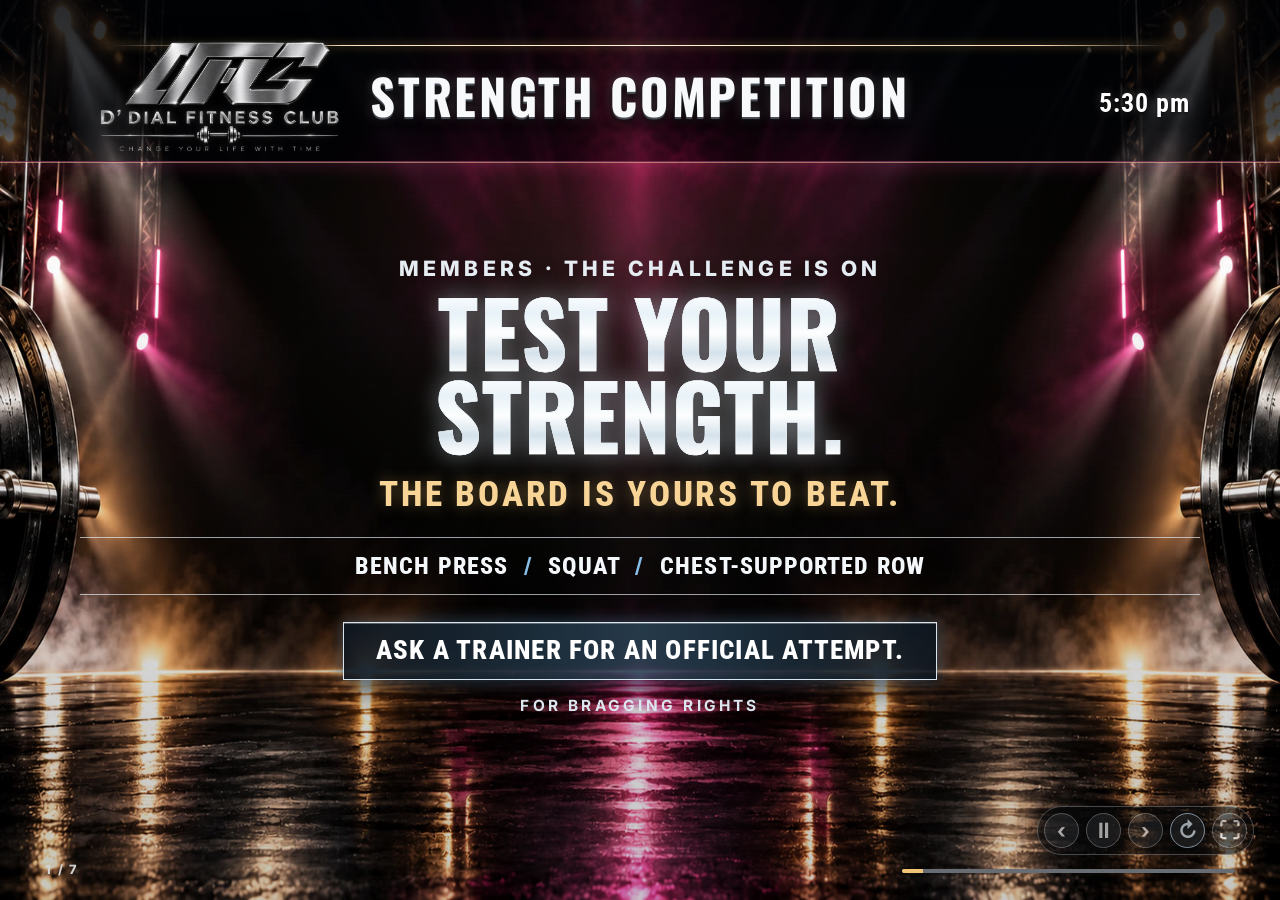
<file: index.html>
<!doctype html>
<html lang="en">
<head>
  <meta charset="utf-8">
  <meta name="viewport" content="width=device-width, initial-scale=1, viewport-fit=cover">
  <meta name="theme-color" content="#08090b">
  <meta name="description" content="Test your strength in bench press, squat, and chest-supported row at D’Dial Fitness Club.">
  <title>D’Dial Fitness Club — Strength Board</title>
  <link rel="preconnect" href="https://fonts.googleapis.com">
  <link rel="preconnect" href="https://fonts.gstatic.com" crossorigin>
  <link href="https://fonts.googleapis.com/css2?family=Barlow+Semi+Condensed:wght@600;700;800&family=Inter:wght@500;600;700;800&family=Oswald:wght@500;600;700&family=Roboto+Condensed:wght@500;600;700;800;900&display=swap" rel="stylesheet">
  <link rel="stylesheet" href="styles.css?v=challenge-5">
</head>
<body>
  <video id="arenaVideo" class="arena-video" autoplay muted loop playsinline preload="metadata" poster="assets/ddial-arena-poster.jpg" aria-hidden="true" tabindex="-1">
    <source src="assets/ddial-arena-background-720p.webm" type="video/webm">
    <source src="assets/ddial-arena-background-720p.mp4" type="video/mp4">
  </video>
  <video id="sparksVideo" class="sparks-video" autoplay muted loop playsinline preload="metadata" aria-hidden="true" tabindex="-1">
    <source src="assets/arena-sparks-720p.mp4" type="video/mp4">
  </video>
  <header class="topbar">
    <img class="official-logo" src="assets/ddial-official-logo.webp" alt="D’Dial Fitness Club">
    <h1 id="slideTitle">STRENGTH COMPETITION</h1>
    <time class="clock" id="clock">--:--</time>
  </header>
  <main class="board-shell"><div id="slideStage" class="slide-stage" aria-live="polite"></div></main>
  <footer class="footer-bar"><span id="slideLabel">1 / 5</span><div class="progress-track"><div id="progressBar" class="progress-bar"></div></div></footer>
  <div class="control-panel" id="controls" aria-label="Leaderboard controls">
    <button class="control-btn" id="prevBtn" title="Previous slide" aria-label="Previous slide">‹</button>
    <button class="control-btn" id="pauseBtn" title="Pause playback" aria-label="Pause playback">Ⅱ</button>
    <button class="control-btn" id="nextBtn" title="Next slide" aria-label="Next slide">›</button>
    <button class="control-btn refresh-btn" id="refreshBtn" title="Load latest published records" aria-label="Refresh board records">↻</button>
    <button class="control-btn" id="fullscreenBtn" title="Fullscreen" aria-label="Fullscreen">⛶</button>
  </div>
  <span id="refreshStatus" class="visually-hidden" role="status" aria-live="polite"></span>
  <script src="assets/records.js?v=challenge-4"></script>
  <script src="app.js?v=challenge-5"></script>
</body>
</html>
</file>
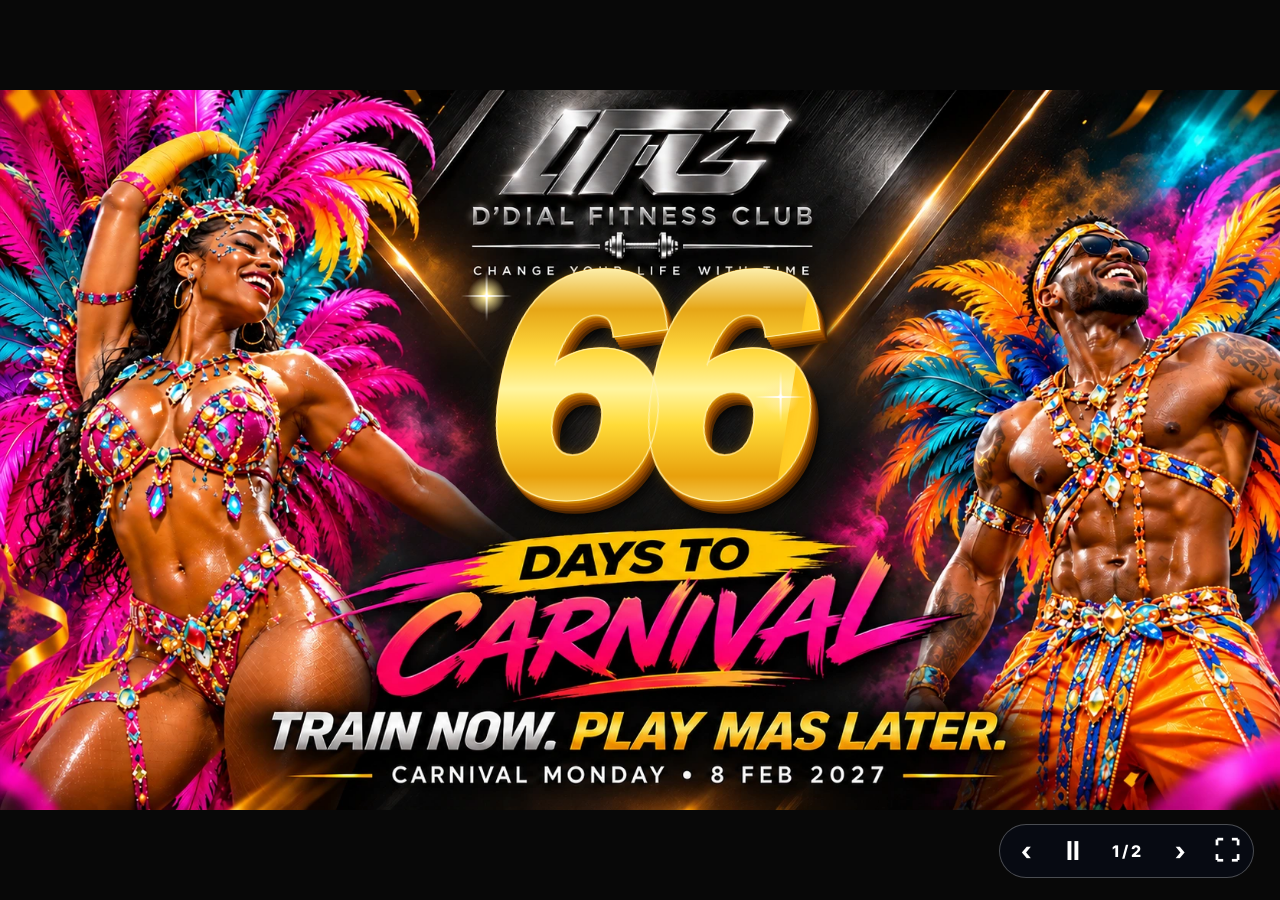
<file: ads/index.html>
<!doctype html>
<html lang="en">
<head>
  <meta charset="utf-8">
  <meta name="viewport" content="width=device-width, initial-scale=1">
  <meta name="theme-color" content="#080b12">
  <meta name="description" content="D’Dial Fitness Club gift vouchers and Trinidad Carnival fitness countdown.">
  <title>D’Dial Fitness Club · Advertisements</title>
  <link rel="preconnect" href="https://fonts.googleapis.com">
  <link rel="preconnect" href="https://fonts.gstatic.com" crossorigin>
  <link href="https://fonts.googleapis.com/css2?family=Barlow+Condensed:wght@700;800;900&family=Bodoni+Moda:wght@400;500;600&family=Great+Vibes&family=Inter:wght@500;600;700;800&family=Rajdhani:wght@600;700&display=swap" rel="stylesheet">
  <link rel="stylesheet" href="styles.css?v=carnival-2027">
</head>
<body>
  <main class="stage" aria-label="D’Dial advertisements">
    <section class="slide carnival-slide active" aria-label="Carnival fitness countdown" aria-hidden="false">
      <iframe class="carnival-frame" src="carnival.html" title="D’Dial Carnival countdown" tabindex="-1"></iframe>
    </section>
    <section class="slide gift-slide" aria-label="Christmas gift voucher" aria-hidden="true">
      <img class="gift-image" src="assets/ddial-christmas-gift-voucher.png" alt="D’Dial Fitness Club Christmas gift voucher advertisement">
    </section>
  </main>
  <div class="controls" aria-label="Advertisement controls">
    <button id="prev" aria-label="Previous advertisement" title="Previous advertisement">‹</button>
    <button id="pause" aria-label="Pause rotation" title="Pause rotation">Ⅱ</button>
    <span id="position" aria-live="polite">1 / 2</span>
    <button id="next" aria-label="Next advertisement" title="Next advertisement">›</button>
    <button id="fullscreen" aria-label="Fullscreen" title="Fullscreen">⛶</button>
  </div>
  <script src="script.js?v=carnival-2027"></script>
</body>
</html>
</file>
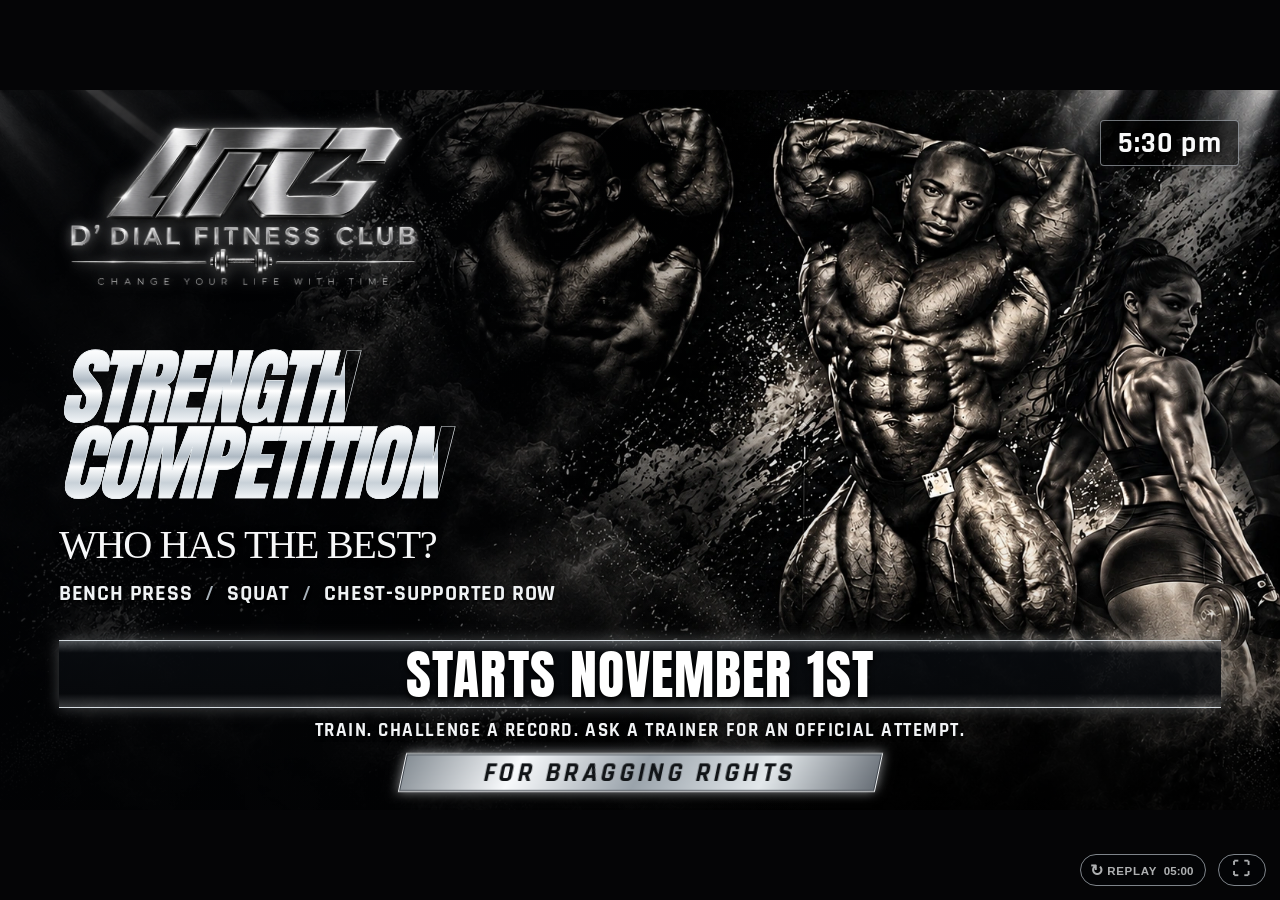
<file: teaser.html>
<!doctype html>
<html lang="en">
<head>
  <meta charset="utf-8">
  <meta name="viewport" content="width=device-width, initial-scale=1, viewport-fit=cover">
  <meta name="theme-color" content="#050506">
  <meta name="description" content="D’Dial Fitness Club strength competition starts November 1st. Bench press, squat and chest-supported row. For bragging rights.">
  <title>D’Dial Fitness Club — Strength Competition</title>
  <link rel="preload" as="image" href="assets/strength-competition-background.webp">
  <link rel="preload" as="image" href="assets/ddial-official-logo.webp">
  <link rel="preconnect" href="https://fonts.googleapis.com">
  <link rel="preconnect" href="https://fonts.gstatic.com" crossorigin>
  <link href="https://fonts.googleapis.com/css2?family=Anton&family=Permanent+Marker&family=Rajdhani:wght@600;700&display=swap" rel="stylesheet">
  <link rel="stylesheet" href="teaser.css?v=6">
</head>
<body>
  <main class="screen">
    <article class="poster is-playing" id="poster" aria-label="D’Dial strength competition teaser">
      <img class="poster-background" src="assets/strength-competition-background.webp" alt="" draggable="false">
      <header class="poster-header">
        <img class="brand-logo" src="assets/ddial-official-logo.webp" alt="D’Dial Fitness Club" draggable="false">
        <time class="clock" id="clock" aria-label="Current time">--:--</time>
      </header>
      <section class="hero-copy" aria-label="Strength competition">
        <h1 class="hero-title"><span class="strength">STRENGTH</span><span class="competition">COMPETITION</span></h1>
        <p class="question">WHO HAS THE BEST?</p>
        <div class="lifts" aria-label="Competition lifts"><span>BENCH PRESS</span><b aria-hidden="true">/</b><span>SQUAT</span><b aria-hidden="true">/</b><span>CHEST-SUPPORTED ROW</span></div>
      </section>
      <section class="poster-footer" aria-label="Competition details">
        <p class="date">STARTS NOVEMBER 1ST</p>
        <p class="instructions">TRAIN. CHALLENGE A RECORD. ASK A TRAINER FOR AN OFFICIAL ATTEMPT.</p>
        <p class="badge">FOR BRAGGING RIGHTS</p>
      </section>
    </article>
    <div class="controls" aria-label="Teaser controls">
      <button class="control" id="replay" type="button" aria-label="Replay animation and restart the five-minute timer" title="Replay animation and restart the five-minute timer"><span aria-hidden="true">↻</span> REPLAY <span id="remaining" class="remaining">05:00</span></button>
      <button class="control fullscreen" id="fullscreen" type="button" aria-label="Enter fullscreen" title="Enter fullscreen">⛶</button>
    </div>
  </main>
  <script src="teaser.js?v=3"></script>
</body>
</html>
</file>
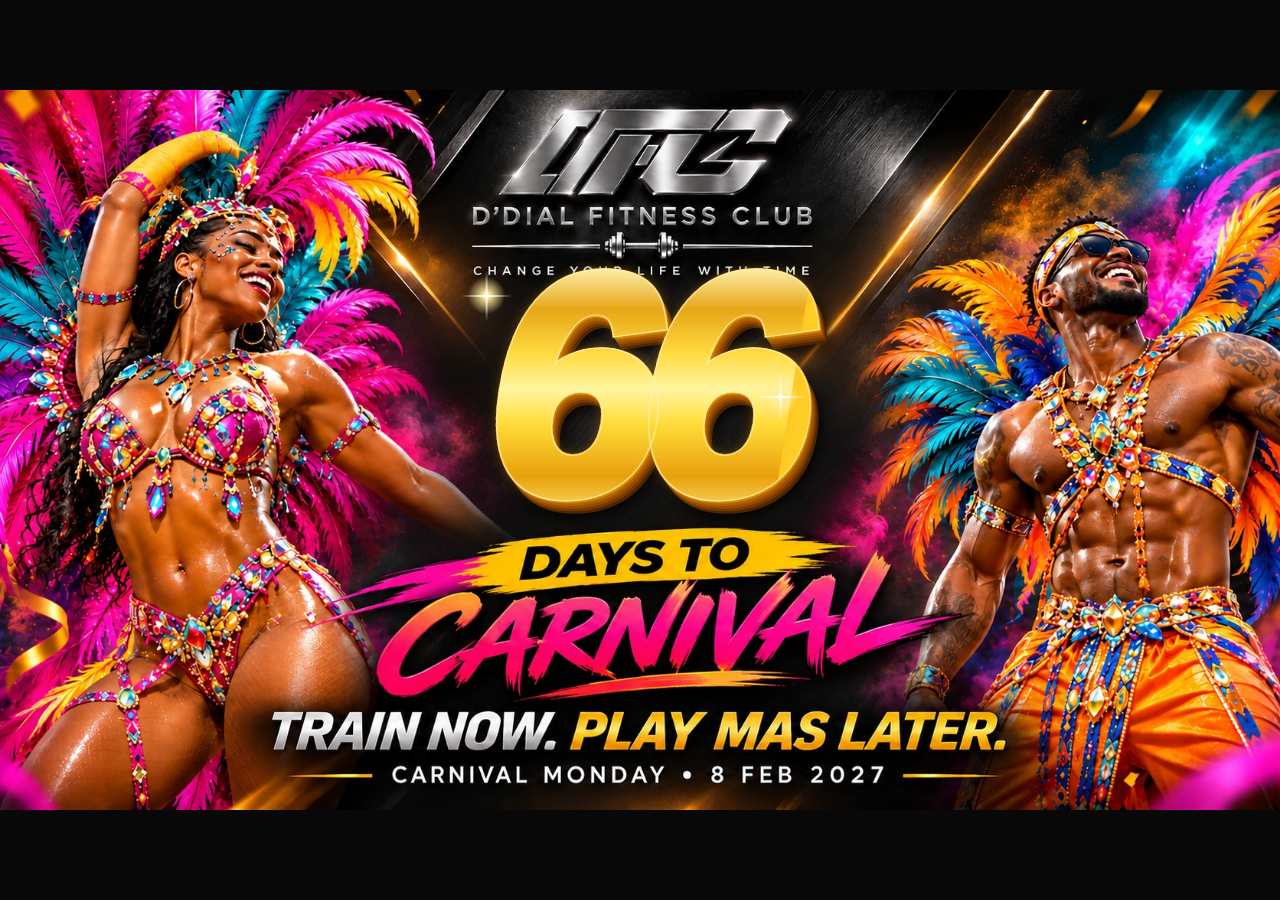
<file: ads/carnival.html>
<!doctype html>
<html lang="en">
<head>
  <meta charset="utf-8">
  <meta name="viewport" content="width=device-width, initial-scale=1">
  <meta name="theme-color" content="#080808">
  <title>D’Dial Fitness Club · Carnival Countdown</title>
  <link rel="stylesheet" href="carnival.css">
</head>
<body>
  <main class="billboard" aria-label="D’Dial Fitness Club. Train now. Play mas later. Carnival Monday, February 8, 2027.">
    <img class="artwork" src="assets/carnival-countdown-2027.webp" alt="">
    <div class="number" id="number" role="timer" aria-label="Days until Carnival Monday"></div>
    <span class="spark s1" aria-hidden="true"></span>
    <span class="spark s2" aria-hidden="true"></span>
  </main>
  <script src="carnival.js"></script>
</body>
</html>
</file>
<file: styles.css>
:root {
  --gold: #f1c476;
  --silver: #d7dde3;
  --bronze: #c58f68;
  --text: #f8f7f3;
  --muted: #b8bec4;
  --display: "Oswald", Impact, sans-serif;
  --records: "Roboto Condensed", "Arial Narrow", sans-serif;
  --names: "Barlow Semi Condensed", "Arial Narrow", sans-serif;
  --ui: "Inter", system-ui, sans-serif;
}
* { box-sizing: border-box; }
html, body { min-height: 100%; }
body {
  isolation: isolate;
  margin: 0; overflow: hidden; color: var(--text); font-family: var(--ui);
  background: #08090b url("assets/ddial-arena-poster.jpg") center / cover fixed no-repeat;
}
.arena-video, .sparks-video {
  position: fixed; inset: 0; z-index: 0;
  width: 100%; height: 100%; object-fit: cover; object-position: center;
  pointer-events: none; opacity: 0;
}
.arena-video.is-playing { opacity: 1; }
.sparks-video { z-index: 1; mix-blend-mode: screen; filter: saturate(.7); }
.sparks-video.is-playing { opacity: .20; }
body::before {
  content: ""; position: fixed; inset: 0; z-index: 2; pointer-events: none;
  background: linear-gradient(180deg, rgba(2,3,5,.16), rgba(3,4,6,.13) 55%, rgba(2,3,5,.4));
}
body::after {
  content: ""; position: fixed; inset: 0; z-index: 2; pointer-events: none; opacity: .14;
  background: repeating-linear-gradient(0deg, transparent 0 3px, rgba(255,255,255,.025) 4px 5px);
}
.topbar {
  position: relative; z-index: 5; height: 12.5vh; min-height: 92px; padding: 1.1vh 3.5vw;
  display: grid; grid-template-columns: 23% 1fr 23%; align-items: center; gap: 1vw;
  border-bottom: 1px solid rgba(220,226,231,.23);
  background: linear-gradient(180deg, rgba(4,5,7,.9), rgba(7,8,10,.55));
}
.metal-logo {
  width: min(100%, 280px); height: 100%; max-height: 94px;
  background: linear-gradient(165deg, #fcfdfe, #9299a1 22%, #f9fafc 41%, #777e85 57%, #e8eaed 76%, #9399a0);
  -webkit-mask: url("assets/dfc-logo-mask.png") left center / contain no-repeat;
  mask: url("assets/dfc-logo-mask.png") left center / contain no-repeat;
  filter: drop-shadow(0 5px 12px #000);
}
.topbar h1 {
  margin: 0; text-align: center; font: 700 clamp(24px, 3.2vw, 66px)/1 var(--display);
  letter-spacing: .055em; text-transform: uppercase; white-space: nowrap;
  color: #eceef0; text-shadow: 0 2px 14px #000;
}
.clock { justify-self: end; color: #e3e5e8; font: 700 clamp(20px, 2vw, 40px)/1 var(--records); letter-spacing: .04em; white-space: nowrap; }
.board-shell { position: relative; z-index: 3; height: 82vh; padding: 1.5vh 3.3vw 0; }
.slide-stage { position: relative; width: 100%; height: 100%; }
.slide { position: absolute; inset: 0; opacity: 0; visibility: hidden; pointer-events: none; transition: opacity .45s ease, visibility .45s; }
.slide.active { opacity: 1; visibility: visible; pointer-events: auto; }
.scene { position: relative; width: 100%; height: 100%; border-radius: 15px; overflow: hidden; border: 1px solid rgba(205,210,215,.28); background: linear-gradient(180deg, rgba(3,4,6,.17), rgba(3,4,5,.38)); box-shadow: inset 0 0 60px rgba(0,0,0,.35), 0 20px 60px #0009; }
.scene::before { content: ""; position: absolute; inset: 0; pointer-events: none; background: radial-gradient(ellipse 42% 55% at 50% 13%, rgba(255,224,174,.13), transparent), linear-gradient(90deg, transparent 49.9%, rgba(255,255,255,.028) 50%, transparent 50.1%); }
.division-scene { display: flex; flex-direction: column; align-items: center; padding: 1.4vh 3.5% 2.3vh; }
.top-three { width: 90%; height: 58%; display: flex; justify-content: center; align-items: flex-end; gap: 2%; position: relative; z-index: 1; }
.winner {
  position: relative; display: flex; flex-direction: column; align-items: center; justify-content: flex-end;
  width: 29%; height: 79%; padding: 0 1% 1%; text-align: center; min-width: 0;
  color: var(--metal); border: 2px solid var(--metal); border-bottom-width: 4px;
  clip-path: polygon(5% 0, 95% 0, 100% 6%, 100% 100%, 0 100%, 0 6%);
  background: linear-gradient(125deg, color-mix(in srgb, var(--metal) 26%, transparent), transparent 32%, #08090c 70%);
  box-shadow: inset 0 0 35px color-mix(in srgb, var(--metal) 20%, transparent);
}
.winner-1 { --metal: var(--gold); height: 100%; width: 32%; order: 2; z-index: 2; }
.winner-2 { --metal: var(--silver); order: 1; }
.winner-3 { --metal: var(--bronze); height: 76%; order: 3; }
.winner-rank { font: 900 clamp(48px, 6vw, 124px)/.84 var(--display); letter-spacing: -.02em; text-shadow: 0 2px 15px #000; }
.winner-1 .winner-rank { font-size: clamp(68px, 7vw, 150px); }
.winner-portrait { width: clamp(60px, 7vw, 135px); height: clamp(60px, 7vw, 135px); max-height: 28%; margin: 1% auto 2%; border: 3px solid var(--metal); border-radius: 50%; display: grid; place-items: center; overflow: hidden; color: #d9dbde; background: radial-gradient(circle at 50% 35%, #727984, #161a1e 74%); box-shadow: 0 0 25px color-mix(in srgb, var(--metal) 35%, transparent); }
.winner-portrait svg { width: 74%; height: 78%; align-self: end; }
.winner-portrait img { display: block; width: 100%; height: 100%; object-fit: cover; }
.winner h2 { margin: 0; max-width: 100%; color: #fafbfc; font: 800 clamp(17px, 1.9vw, 38px)/1 var(--display); text-transform: uppercase; white-space: nowrap; overflow: hidden; text-overflow: ellipsis; }
.winner-total { font: 900 clamp(20px, 2.45vw, 48px)/1 var(--display); white-space: nowrap; margin-top: .5vh; }
.winner-lifts { color: #c8c9c9; font: 700 clamp(9px, .79vw, 17px)/1.1 var(--ui); white-space: nowrap; margin-top: .4vh; }
.crown { position: absolute; top: 0; width: 18%; height: 15%; color: var(--gold); filter: drop-shadow(0 0 10px #dba858); }
.crown svg { width: 100%; height: 100%; }
.fourth-rank { position: relative; z-index: 1; width: 48%; height: 8%; min-height: 40px; margin: 1.5vh 0 1vh; }
.rank-columns { position: relative; z-index: 1; width: 100%; height: 27%; display: grid; grid-template-columns: 1fr 1fr; gap: 3%; }
.rank-column { display: grid; grid-template-rows: repeat(3, 1fr); gap: .6vh; min-height: 0; }
.rank-row { display: grid; grid-template-columns: 8% 1fr auto; align-items: center; gap: 2%; padding: .2vh 2.5%; height: 100%; min-height: 0; border: 1px solid rgba(190,196,202,.58); border-radius: 5px; background: linear-gradient(165deg, rgba(127,131,135,.43), rgba(15,17,19,.84) 36%, rgba(67,69,72,.54)); }
.rank-number { color: #e5e6e7; font: 900 clamp(20px, 2vw, 42px)/1 var(--display); }
.rank-name { color: #f5f6f7; font: 800 clamp(16px, 1.5vw, 31px)/1 var(--display); text-transform: uppercase; white-space: nowrap; overflow: hidden; text-overflow: ellipsis; }
.rank-row strong { color: var(--gold); font: 800 clamp(17px, 1.6vw, 34px)/1 var(--display); white-space: nowrap; }
.scoring-note { position: absolute; bottom: .35vh; left: 0; width: 100%; text-align: center; color: #c5c4c1; font: 700 clamp(9px, .72vw, 15px)/1 var(--ui); letter-spacing: .15em; }
.exercise-scene { padding: 3vh 1.8vw 2vh; }
.exercise-grid { display: grid; grid-template-columns: repeat(3, minmax(0, 1fr)); gap: 1.2vw; height: 94%; position: relative; z-index: 1; }
.exercise-table { min-width: 0; border: 1px solid rgba(205,210,214,.52); border-radius: 10px; overflow: hidden; background: rgba(4,5,7,.78); }
.exercise-table h2 { margin: 0; padding: .8vh 1vw; background: linear-gradient(90deg, #d4a863, #f4d696 46%, #ae7d43); color: #12100e; font: 900 clamp(25px, 2.35vw, 48px)/1 var(--display); text-align: center; letter-spacing: .055em; }
.exercise-table table { width: 100%; height: calc(100% - 4.4vh); border-collapse: collapse; table-layout: fixed; }
.exercise-table th { color: #bfc2c5; font: 800 clamp(11px, .9vw, 18px)/1 var(--ui); text-align: left; letter-spacing: .08em; border-bottom: 1px solid #91979e; }
.exercise-table th, .exercise-table td { padding: .25vh .32vw; white-space: nowrap; overflow: hidden; text-overflow: ellipsis; }
.exercise-table th:nth-child(1), .exercise-table td:nth-child(1) { width: 8%; text-align: center; }
.exercise-table th:nth-child(2), .exercise-table td:nth-child(2) { width: 35%; }
.exercise-table th:nth-child(3), .exercise-table td:nth-child(3) { width: 33%; }
.exercise-table th:nth-child(4), .exercise-table td:nth-child(4) { width: 24%; text-align: right; }
.exercise-table td { color: #f0f1f2; border-bottom: 1px solid rgba(205,210,215,.15); font: 700 clamp(12px, 1.04vw, 22px)/1 var(--display); }
.exercise-table tr:nth-child(even) td { background: rgba(219,223,228,.055); }
.exercise-table tbody tr:first-child td { color: var(--gold); font-weight: 900; }
.exercise-table td:last-child { color: #f3d79e; }
.footer-bar { position: relative; z-index: 3; height: 5.5vh; display: flex; align-items: center; justify-content: space-between; padding: 0 3.5vw; color: #d1d1d0; font: 800 clamp(11px, 1vw, 20px)/1 var(--ui); letter-spacing: .15em; }
.progress-track { width: min(26vw, 360px); height: 4px; border-radius: 8px; background: #686d73; overflow: hidden; }
.progress-bar { display: block; width: 100%; height: 100%; transform-origin: left; transform: scaleX(0); background: var(--gold); }
.control-panel { position: fixed; z-index: 20; right: 2vw; bottom: 5vh; display: flex; gap: 7px; padding: 6px; border: 1px solid #666b70; border-radius: 999px; background: #08090be8; opacity: .66; transition: opacity .2s; }
.control-panel:hover, .control-panel:focus-within { opacity: 1; }
.control-btn { cursor: pointer; width: 35px; height: 35px; border-radius: 50%; border: 1px solid #787d82; background: #212326; color: #f3f3f3; font: 700 21px/1 var(--ui); }
.control-btn:hover { color: var(--gold); border-color: var(--gold); }
.refresh-btn { border-color: #b8d2e8; color: #e9f5ff; }
.refresh-btn:disabled { cursor: wait; opacity: .6; }
.visually-hidden { position: absolute; width: 1px; height: 1px; padding: 0; margin: -1px; overflow: hidden; clip: rect(0,0,0,0); white-space: nowrap; border: 0; }
@media (max-width: 1050px) {
  .topbar { grid-template-columns: 19% 1fr 18%; }
  .winner-lifts { display: none; }
  .exercise-table td { font-size: 1.3vw; }
}
@media (max-width: 700px) {
  body { overflow: auto; }
  .topbar { min-height: 68px; height: 9vh; padding: 6px 3vw; grid-template-columns: 19% 1fr 19%; }
  .topbar h1 { font-size: clamp(15px, 4vw, 24px); white-space: normal; }
  .clock { font-size: clamp(13px, 3.2vw, 18px); }
  .board-shell { height: max(84vh, 650px); padding: 1vh 2vw 0; }
  .division-scene { padding: 1vh 2% 2vh; }
  .top-three { width: 100%; height: 47%; gap: 1%; }
  .winner { width: 32%; padding-bottom: 4px; }
  .winner-1 { width: 34%; }
  .winner-rank, .winner-1 .winner-rank { font-size: clamp(39px, 10vw, 75px); }
  .winner-portrait { width: clamp(46px, 13vw, 80px); height: clamp(46px, 13vw, 80px); }
  .winner h2 { font-size: clamp(12px, 3.2vw, 22px); white-space: normal; }
  .winner-total { font-size: clamp(15px, 4vw, 27px); }
  .fourth-rank { width: 100%; height: 7%; }
  .rank-columns { height: 40%; grid-template-columns: 1fr; gap: .5vh; }
  .rank-column { gap: .5vh; }
  .rank-number { font-size: 20px; }
  .rank-name { font-size: clamp(15px, 3.6vw, 24px); }
  .rank-row strong { font-size: clamp(15px, 3.7vw, 23px); }
  .exercise-scene { overflow: auto; padding: 10px; }
  .exercise-grid { display: flex; flex-direction: column; height: auto; gap: 12px; padding-bottom: 20px; }
  .exercise-table { min-height: 360px; }
  .exercise-table h2 { font-size: 28px; }
  .exercise-table table { height: 320px; }
  .exercise-table td { font-size: 15px; }
  .footer-bar { min-height: 40px; }
}

/* Supplied gold, silver, and bronze podium artwork. Names and scores remain live text. */
.top-three { width: 94%; gap: 0; }
.winner, .winner-1, .winner-2, .winner-3 {
  display: block; flex: none; padding: 0; border: 0; clip-path: none;
  background: none; box-shadow: none; overflow: visible;
}
.winner-1 { width: 36%; height: 100%; }
.winner-2 { width: 32%; height: 86%; }
.winner-3 { width: 32%; height: 86%; }
.medal-art { display: block; width: 100%; height: 100%; object-fit: contain; }
.winner h2, .winner-total {
  position: absolute; left: 21%; width: 58%; margin: 0; padding: 0 2px;
  overflow: hidden; text-overflow: ellipsis; white-space: nowrap;
  text-align: center; text-shadow: 0 2px 4px #000, 0 0 8px #000;
}
.winner h2 { top: 60%; color: #f6f6f4; font-size: clamp(12px, 1.08vw, 22px); line-height: 1.1; }
.winner-total { top: 67%; color: #ffe0a1; font-size: clamp(17px, 1.7vw, 34px); line-height: 1.1; }
.winner-2 h2 { top: 60.5%; }
.winner-2 .winner-total { top: 73%; }
.winner-3 h2 { top: 59.6%; }
.winner-3 .winner-total { top: 68%; }
.winner-2 .winner-total { color: #e6e9ed; }
.winner-3 .winner-total { color: #e8b999; }
.winner-photo {
  position: absolute; left: 38%; top: 38%; width: 24%; height: 21%;
  border-radius: 46%; object-fit: cover; background: #151719;
}
.winner-2 .winner-photo, .winner-3 .winner-photo { top: 39%; }
@media (max-width: 700px) {
  .top-three { width: 100%; gap: 0; }
  .winner-1 { width: 36%; height: 100%; }
  .winner-2, .winner-3 { width: 32%; height: 82%; }
  .winner h2 { font-size: clamp(8px, 2.4vw, 16px); white-space: nowrap; }
  .winner-total { font-size: clamp(11px, 3vw, 20px); }
}

/* Taller transparent plaques keep the arena visible around the podium. */
.winner { display: flex; align-items: flex-end; justify-content: center; }
.podium-visual { position: relative; width: min(100%, 33vh); aspect-ratio: 700 / 929; flex: none; }
.winner-2 .podium-visual, .winner-3 .podium-visual { width: min(100%, 27.5vh); }
.medal-art { width: 100%; height: 100%; object-fit: fill; }
.winner-photo-frame {
  position: absolute; left: 33%; top: 36%; width: 34%; height: 25%;
  display: grid; place-items: end center; overflow: hidden;
  border-radius: 45% 45% 16% 16%; color: #dce0e4;
  background: linear-gradient(180deg, rgba(232,233,236,.12), rgba(0,0,0,.16));
  filter: drop-shadow(0 0 6px rgba(255,255,255,.25));
}
.winner-photo-frame svg { width: 100%; height: 100%; }
.winner-photo-frame img { width: 100%; height: 100%; object-fit: cover; }
.podium-visual h2 { top: 66.8%; left: 29%; width: 42%; font-size: clamp(8px, 1.02vw, 21px); line-height: 1.1; }
.podium-visual .winner-total { top: 74.5%; left: 26%; width: 48%; font-size: clamp(12px, 1.58vw, 32px); line-height: 1.1; }
.winner-2 .podium-visual h2, .winner-3 .podium-visual h2 { top: 66.8%; }
.winner-2 .podium-visual .winner-total, .winner-3 .podium-visual .winner-total { top: 74.5%; }
@media (max-width: 700px) {
  .podium-visual { width: min(100%, 33vh); }
  .winner-2 .podium-visual, .winner-3 .podium-visual { width: min(100%, 27.5vh); }
  .podium-visual h2 { font-size: clamp(7px, 2vw, 14px); }
  .podium-visual .winner-total { font-size: clamp(9px, 2.7vw, 18px); }
}

/* Keep the transparent plaques as one centered group, grounded in the arena. */
.top-three {
  width: min(100%, 96vh, 960px);
  display: grid;
  grid-template-columns: 1fr 1.16fr 1fr;
  gap: clamp(0px, .7vw, 12px);
  align-items: end;
  justify-items: center;
}
.winner, .winner-1, .winner-2, .winner-3 {
  width: 100%;
  justify-content: center;
  min-width: 0;
}
.winner-1 { height: 100%; }
.winner-2, .winner-3 { height: 86%; }
.podium-visual {
  isolation: isolate;
  filter: drop-shadow(0 16px 14px rgba(0,0,0,.8));
}
.podium-visual::before {
  content: "";
  position: absolute;
  left: 7%; bottom: 0;
  width: 86%; height: 8%;
  transform: translateY(38%) scaleX(1.28);
  border-radius: 50%;
  background: radial-gradient(ellipse, rgba(0,0,0,.9), rgba(0,0,0,.46) 45%, transparent 75%);
  filter: blur(7px);
  pointer-events: none;
}
.medal-art { position: relative; z-index: 1; }
.winner-photo-frame, .podium-visual h2, .podium-visual .winner-total { z-index: 2; }
.winner-1 .medal-art { filter: drop-shadow(0 0 7px rgba(241,196,118,.2)); }
.winner-2 .medal-art { filter: drop-shadow(0 0 6px rgba(215,221,227,.16)); }
.winner-3 .medal-art { filter: drop-shadow(0 0 6px rgba(197,143,104,.16)); }

/* Each slide resolves quickly, then remains still for the reading period. */
.slide.active .scene { animation: arenaEnter .5s ease-out both; }
.topbar h1.title-enter { animation: titleEnter .4s ease-out .12s both; }
.slide.active .winner-2, .slide.active .winner-3 {
  animation: podiumRise .46s cubic-bezier(.2,.8,.2,1) .32s both;
}
.slide.active .winner-1 {
  animation: podiumRise .5s cubic-bezier(.2,.8,.2,1) .64s both;
}
.winner-1 .podium-visual::after {
  content: "";
  position: absolute; z-index: 3; inset: 0;
  background: linear-gradient(108deg, transparent 35%, rgba(255,242,200,.28) 49%, transparent 63%);
  -webkit-mask: url("assets/podium-gold-tall.webp") center / 100% 100% no-repeat;
  mask: url("assets/podium-gold-tall.webp") center / 100% 100% no-repeat;
  transform: translateX(-120%);
  pointer-events: none;
}
.slide.active .winner-1 .podium-visual::after { animation: goldSweep .55s ease-in-out .91s both; }
.slide.active .rank-row {
  animation: rowEnter .26s ease-out both;
  animation-delay: calc(.72s + var(--rank-step) * .065s);
}
.slide.active .exercise-table { animation: tableEnter .36s ease-out both; }
.slide.active .exercise-table:nth-child(1) { animation-delay: .22s; }
.slide.active .exercise-table:nth-child(2) { animation-delay: .44s; }
.slide.active .exercise-table:nth-child(3) { animation-delay: .66s; }
.slide.active .exercise-table tbody tr:first-child td { animation: firstRowGlow .6s ease-out both; }
.slide.active .exercise-table:nth-child(1) tbody tr:first-child td { animation-delay: .58s; }
.slide.active .exercise-table:nth-child(2) tbody tr:first-child td { animation-delay: .8s; }
.slide.active .exercise-table:nth-child(3) tbody tr:first-child td { animation-delay: 1.02s; }
@keyframes arenaEnter { from { opacity: 0; } to { opacity: 1; } }
@keyframes titleEnter { from { opacity: 0; transform: translateY(5px); } to { opacity: 1; transform: translateY(0); } }
@keyframes podiumRise { from { opacity: 0; transform: translateY(16px); } to { opacity: 1; transform: translateY(0); } }
@keyframes goldSweep {
  0% { transform: translateX(-120%); opacity: 0; }
  20%, 80% { opacity: 1; }
  100% { transform: translateX(120%); opacity: 0; }
}
@keyframes rowEnter { from { opacity: 0; transform: translateY(5px); } to { opacity: 1; transform: translateY(0); } }
@keyframes tableEnter { from { opacity: 0; transform: translateY(8px); } to { opacity: 1; transform: translateY(0); } }
@keyframes firstRowGlow {
  from { background-color: rgba(241,196,118,.2); box-shadow: inset 0 0 12px rgba(241,196,118,.16); }
  to { background-color: transparent; box-shadow: none; }
}
@media (max-width: 700px) {
  .top-three { width: 100%; gap: 0; }
  .winner-2, .winner-3 { height: 82%; }
}
@media (prefers-reduced-motion: reduce) {
  .arena-video, .sparks-video { display: none; }
  .slide { transition: none; }
  .slide.active .scene, .topbar h1.title-enter,
  .slide.active .winner, .slide.active .winner-1 .podium-visual::after,
  .slide.active .rank-row, .slide.active .exercise-table,
  .slide.active .exercise-table tbody tr:first-child td { animation: none; }
  .control-panel { transition: none; }
}

/* The arena stays full bleed; the division is indicated below the header. */
body[data-sex="female"] {
  --division-glow: rgba(255, 77, 160, .32);
  --division-line: rgba(255, 105, 174, .22);
}
body[data-sex="male"] {
  --division-glow: rgba(60, 151, 255, .34);
  --division-line: rgba(103, 177, 255, .24);
}
.board-shell::before {
  content: "";
  position: absolute; z-index: 4;
  top: 0; left: 0; right: 0; height: 15vh;
  pointer-events: none;
  background:
    radial-gradient(ellipse 43% 75% at 50% 0, var(--division-glow, transparent), transparent 80%),
    linear-gradient(90deg, transparent 12%, var(--division-line, transparent) 50%, transparent 88%) top / 100% 2px no-repeat;
  filter: blur(5px);
}
.scene {
  border: 0;
  border-radius: 0;
  background: transparent;
  box-shadow: none;
}
.scene::before {
  background: radial-gradient(ellipse 42% 55% at 50% 13%, rgba(255,224,174,.08), transparent);
}

/* Float only the gold plaque; its floor shadow stays anchored. */
.winner-1::before {
  content: "";
  position: absolute; z-index: -1;
  bottom: -5px; left: 12%; width: 76%; height: 23px;
  border-radius: 50%;
  background: radial-gradient(ellipse, rgba(0,0,0,.88), rgba(0,0,0,.38) 50%, transparent 78%);
  filter: blur(8px);
  pointer-events: none;
}
.winner-1 .podium-visual::before { opacity: 0; }
.slide.active .winner-1 .podium-visual {
  animation: goldFloat 3.6s ease-in-out 1.2s infinite;
}
@keyframes goldFloat {
  0%, 100% { transform: translateY(0); }
  50% { transform: translateY(-8px); }
}
@media (prefers-reduced-motion: reduce) {
  .slide.active .winner-1 .podium-visual { animation: none; }
}

/* Three equal lift boards replace combined rankings on every slide. */
.topbar h1 {
  color: #fff;
  text-shadow: 0 2px 5px #000, 0 0 18px rgba(239,246,255,.48);
}
.clock { color: #f8fbff; text-shadow: 0 2px 5px #000, 0 0 12px rgba(228,240,251,.3); }
.exercise-scene,
.division-scene,
.summary-scene {
  display: block;
  padding: clamp(20px, 4.5vh, 58px) 1.6vw clamp(20px, 5vh, 62px);
}
.exercise-grid {
  width: 91%;
  height: 100%;
  margin-inline: auto;
  display: grid;
  grid-template-columns: repeat(3, minmax(0, 1fr));
  gap: clamp(10px, .85vw, 18px);
  align-items: stretch;
}
.exercise-table {
  display: flex;
  flex-direction: column;
  min-height: 0;
  border: 1px solid rgba(249,207,125,.78);
  border-radius: 8px;
  background:
    linear-gradient(130deg, rgba(255,255,255,.06), transparent 28%, rgba(200,212,224,.025) 68%, transparent),
    linear-gradient(160deg, rgba(27,31,37,.97), rgba(8,11,16,.96) 35%, rgba(22,26,32,.96));
  box-shadow: inset 0 1px rgba(255,245,206,.4), 0 19px 44px rgba(0,0,0,.6), 0 0 18px rgba(225,163,65,.16);
}
.table-title {
  min-height: clamp(85px, 13vh, 142px);
  display: flex;
  flex-direction: column;
  align-items: center;
  justify-content: center;
  padding: 1vh .7vw;
  border-bottom: 2px solid rgba(255,233,179,.8);
  background:
    linear-gradient(165deg, rgba(255,252,224,.82), transparent 21%, rgba(255,244,202,.27) 42%, transparent 53%),
    linear-gradient(105deg, #93642c, #f8d991 35%, #b9863e 62%, #f5cf80 84%, #805525);
  box-shadow: inset 0 2px rgba(255,248,218,.9), inset 0 -10px 16px rgba(71,42,13,.19), 0 4px 22px rgba(248,195,104,.26);
}
.exercise-table h2 {
  padding: 0;
  background: none;
  color: #241809;
  font: 700 clamp(26px, 2.2vw, 45px)/1.08 var(--display);
  text-align: center;
  text-wrap: balance;
  letter-spacing: .045em;
  text-shadow: 0 1px 0 rgba(255,250,223,.64), 0 2px 2px rgba(70,39,11,.2);
}
.table-title span {
  margin-top: .8vh;
  color: #463017;
  font: 700 clamp(11px, 1vw, 18px)/1 var(--ui);
  letter-spacing: .18em;
}
.exercise-table table {
  width: 100%;
  height: auto;
  flex: 1;
  table-layout: fixed;
  border-collapse: collapse;
}
.exercise-table thead { height: 10%; }
.exercise-table th {
  padding: .7vh .75vw;
  color: #e4e8ed;
  border-bottom: 1px solid rgba(244,198,116,.42);
  background: rgba(255,255,255,.025);
  font: 700 clamp(12px, .98vw, 20px)/1 var(--ui);
  letter-spacing: .13em;
}
.exercise-table th:first-child {
  padding-inline: .2vw;
  font-size: clamp(10px, .78vw, 15px);
  letter-spacing: .04em;
}
.exercise-table tbody tr { height: 22.5%; }
.exercise-table tbody tr:nth-child(even) td { background: rgba(196,207,220,.065); }
.exercise-table tbody tr:first-child {
  background: rgba(180,193,207,.055);
}
.exercise-table td {
  padding: .7vh .75vw;
  border-bottom: 1px solid rgba(207,216,227,.22);
  color: #fff;
  font: 800 clamp(22px, 1.8vw, 36px)/1.05 var(--records);
  text-transform: uppercase;
  overflow: hidden;
  text-overflow: ellipsis;
  white-space: nowrap;
  text-shadow: 0 1px 3px #000, 0 0 8px rgba(235,241,249,.12);
}
.exercise-table td:nth-child(2), .exercise-table td:last-child { font-family: var(--names); }
.exercise-table tbody tr:last-child td { border-bottom: 0; }
.exercise-table th:nth-child(1), .exercise-table td:nth-child(1) { width: 16%; text-align: center; }
.exercise-table th:nth-child(2), .exercise-table td:nth-child(2) { width: 59%; text-align: left; }
.exercise-table th:nth-child(3), .exercise-table td:nth-child(3) { width: 25%; text-align: right; }
.exercise-table td:last-child { color: #f8fbff; white-space: nowrap; }
.exercise-table tbody tr:first-child td {
  color: #fff;
  text-shadow: 0 2px 5px rgba(0,0,0,.8);
}
.exercise-table tbody tr:first-child td:last-child { color: #fff; }
.rank-badge {
  display: inline-grid;
  place-items: center;
  width: clamp(28px, 2.3vw, 47px);
  aspect-ratio: 1;
  border: 1px solid rgba(229,239,250,.68);
  border-radius: 50%;
  background: radial-gradient(circle at 32% 22%, rgba(255,255,255,.2), rgba(49,59,70,.2) 57%, rgba(3,5,9,.35));
  box-shadow: inset 0 1px rgba(255,255,255,.3), 0 0 9px rgba(218,233,246,.17);
}
.exercise-table tbody tr:first-child .rank-badge {
  border-color: rgba(238,245,252,.75);
  background: radial-gradient(circle at 36% 22%, rgba(255,255,255,.25), rgba(67,80,93,.18) 60%, rgba(3,5,9,.35));
  box-shadow: inset 0 1px rgba(255,255,255,.4), 0 0 10px rgba(218,233,246,.2);
}
.slide.active .exercise-table tbody tr:first-child td {
  animation: none;
}
@keyframes goldTypeGlow {
  0%, 100% { text-shadow: 0 1px 2px #000, 0 0 8px rgba(255,194,88,.43), 0 0 16px rgba(255,175,53,.2); }
  50% { text-shadow: 0 1px 2px #000, 0 0 12px rgba(255,218,134,.82), 0 0 26px rgba(255,184,57,.42); }
}
.summary-table th:nth-child(1), .summary-table td:nth-child(1) { width: 31%; text-align: left; }
.summary-table th:nth-child(2), .summary-table td:nth-child(2) { width: 47%; }
.summary-table th:nth-child(3), .summary-table td:nth-child(3) { width: 22%; }
.summary-table td { font-size: clamp(19px, 1.45vw, 29px); }
.summary-table td:first-child { font-size: clamp(15px, 1.1vw, 23px); }
.summary-table td:last-child { font-size: clamp(18px, 1.35vw, 28px); }
.summary-table td:first-child { font-weight: 700; }
.summary-table th, .summary-table td { padding-inline: .5vw; }
@media (max-width: 1050px) {
  .exercise-table td { font-size: clamp(14px, 1.5vw, 22px); }
  .summary-table td:first-child { font-size: clamp(12px, 1.18vw, 19px); }
}
@media (max-width: 700px) {
  .board-shell { height: 1210px; padding: 10px 2vw 0; }
  .exercise-scene, .division-scene, .summary-scene { padding: 15px 2vw; overflow: visible; }
  .exercise-grid { display: flex; flex-direction: column; width: 100%; height: 100%; gap: 12px; padding: 0; }
  .exercise-table { min-height: 0; flex: 1; }
  .table-title { min-height: 58px; padding: 8px; }
  .exercise-table h2 { font-size: 27px; }
  .exercise-table table { height: auto; }
  .exercise-table td { font-size: clamp(14px, 3.8vw, 20px); }
  .summary-table td:first-child { font-size: clamp(12px, 3.2vw, 17px); }
  .exercise-table th, .exercise-table td { padding: 3px 7px; }
  .rank-badge { width: 28px; }
}
@media (prefers-reduced-motion: reduce) {
  .slide.active .exercise-table tbody tr:first-child td { animation: none; }
}



/* Table palette and finish from the final two slides in preview v3.
   Keep the current data, columns, slide order, and TV-sized type. */
.exercise-table {
  border: 1px solid rgba(243, 205, 126, .88);
  border-radius: 10px;
  background: rgba(4, 5, 7, .82);
  box-shadow: 0 0 15px rgba(255, 193, 73, .24);
}
.table-title {
  box-sizing: border-box;
  height: clamp(72px, 7.5vh, 94px);
  min-height: clamp(72px, 7.5vh, 94px);
  flex: 0 0 clamp(72px, 7.5vh, 94px);
  padding: .5vh 1vw;
  border-bottom: 0;
  background:
    linear-gradient(163deg, rgba(255, 255, 249, .72), transparent 28%, rgba(255, 255, 255, .12) 49%, transparent 59%),
    linear-gradient(90deg, #e2a13b, #ffe29a 27%, #fff2bc 48%, #f8c95e 72%, #dc902b);
  box-shadow: inset 0 2px 0 rgba(255, 251, 223, .96), inset 0 -3px 0 rgba(100, 54, 7, .31), 0 3px 18px rgba(255, 194, 77, .4);
}
.exercise-table h2 {
  color: #201308;
  font-weight: 900;
  letter-spacing: .055em;
  text-shadow: none;
}
.table-title span { color: #201308; }
.exercise-table th {
  color: #bfc2c5;
  border-bottom: 1px solid #91979e;
  background: transparent;
  font-weight: 800;
  letter-spacing: .08em;
}
.exercise-table tbody tr:first-child { background: transparent; }
.exercise-table tbody tr:nth-child(even) td { background: rgba(219, 223, 228, .055); }
.exercise-table td {
  color: #f0f1f2;
  border-bottom: 1px solid rgba(205, 210, 215, .15);
  font-weight: 700;
  text-shadow: none;
}
.exercise-table tbody tr:first-child td {
  color: #ffdc83;
  font-weight: 900;
  text-shadow: 0 0 7px rgba(255, 189, 63, .35);
}
.exercise-table td:last-child,
.exercise-table tbody tr:first-child td:last-child { color: #ffe29a; }
.rank-badge,
.exercise-table tbody tr:first-child .rank-badge {
  width: auto;
  aspect-ratio: auto;
  border: 0;
  border-radius: 0;
  background: none;
  box-shadow: none;
}
@media (max-width: 700px) {
  .table-title { height: 78px; min-height: 78px; flex-basis: 78px; padding: 8px; }
}



/* Arena and table treatment based on the approved Strength Board mockup. */
body {
  background: #050609 url("assets/ddial-arena-reference.jpg") center center / 100% 100% fixed no-repeat;
}
body[data-sex="male"] {
  background-image: url("assets/ddial-arena-reference-men.jpg");
}
.arena-video, .sparks-video, .arena-video.is-playing, .sparks-video.is-playing {
  display: none;
}
body::before {
  background: linear-gradient(180deg, rgba(0,0,0,.1), transparent 28%, rgba(0,0,0,.16) 72%, rgba(0,0,0,.22));
}
.topbar {
  height: 18vh;
  min-height: 116px;
  padding: 2vh 3.5vw 1.2vh;
  border-bottom: 1px solid var(--division-line, rgba(255,105,174,.4));
  background: linear-gradient(180deg, rgba(1,2,4,.83), rgba(3,4,7,.72) 80%, rgba(7,4,10,.44));
  box-shadow: 0 1px 0 rgba(255,226,174,.45), 0 2px 18px var(--division-glow, rgba(255,77,160,.22));
}
.topbar::before {
  content: "";
  position: absolute;
  top: 5vh; left: 8%; right: 8%;
  height: 1px;
  pointer-events: none;
  background: linear-gradient(90deg, transparent, #f8dcb0 13%, #fff6df 50%, #f8dcb0 87%, transparent);
  box-shadow: 0 0 9px #ffc56f;
}
.topbar h1 {
  font-size: clamp(28px, 3.8vw, 72px);
  color: #f8f9fa;
  text-shadow: 0 2px 1px #4b5058, 0 5px 8px #000, 0 0 12px rgba(255,255,255,.28);
}
.clock {
  color: #fff;
  text-shadow: 0 2px 4px #000, 0 0 10px rgba(255,255,255,.3);
}
.board-shell {
  height: 76vh;
  padding: 0;
}
.board-shell::before {
  top: 0;
  height: 7vh;
  background: radial-gradient(ellipse 40% 80% at 50% 0, var(--division-glow, transparent), transparent 85%);
  filter: blur(8px);
}
.exercise-scene, .division-scene, .summary-scene {
  padding: 5vh 0 6vh;
}
.exercise-grid {
  width: 85.3%;
  gap: 1vw;
}
.exercise-table {
  border: 2px solid #DCE7EF;
  border-radius: 12px;
  background: linear-gradient(180deg, rgba(5,6,8,.93), rgba(9,10,13,.91));
  box-shadow: inset 0 0 0 1px rgba(245,250,255,.3), 0 0 9px rgba(210,230,245,.7), 0 0 28px rgba(175,205,230,.35), 0 18px 42px rgba(0,0,0,.72);
}
.table-title {
  background:
    repeating-linear-gradient(0deg, rgba(255,255,255,.035) 0 1px, transparent 1px 3px),
    linear-gradient(180deg, rgba(255,255,255,.5), transparent 29%, rgba(40,50,60,.12) 77%, rgba(255,255,255,.2)),
    linear-gradient(90deg, #68737E, #E2EAF0 24%, #FFFFFF 47%, #CCD6DE 76%, #7D8994);
  box-shadow: inset 0 2px rgba(255,255,255,.95), inset 0 -2px rgba(50,60,70,.45), 0 3px 12px rgba(200,220,235,.46);
}
.exercise-table h2 {
  color: #0b0a09;
  font-weight: 900;
  text-shadow: 0 1px rgba(255,247,213,.6);
}
.exercise-table th {
  color: #f3f5f7;
  border-bottom: 1px solid rgba(231,235,240,.48);
  background: rgba(4,5,8,.68);
  font-weight: 800;
}
.exercise-table th:not(:last-child), .exercise-table td:not(:last-child) {
  border-right: 1px solid rgba(207,215,226,.13);
}
.exercise-table td {
  color: #f6f7f9;
  border-bottom: 1px solid rgba(219,225,233,.22);
  text-shadow: 0 1px 2px rgba(0,0,0,.85);
}
.exercise-table tbody tr:nth-child(even) td { background: rgba(209,218,229,.055); }
.exercise-table tbody tr:first-child td { color: #F2F8FC; }
.exercise-table td:last-child, .exercise-table tbody tr:first-child td:last-child {
  color: #E2EEF7;
  text-shadow: 0 0 8px rgba(205,228,245,.33);
}
@media (max-width: 700px) {
  .topbar { height: 116px; min-height: 116px; }
  .board-shell { height: 1094px; }
  .exercise-scene, .division-scene, .summary-scene { padding: 24px 2vw; }
  .exercise-grid { width: 100%; gap: 12px; }
}

/* Scale the reference masthead and summary records for TV viewing. */
.metal-logo { margin-left: 7.7vw; transform: translateY(2vh); }
.topbar h1 { transform: translateY(1vh); }
.clock { margin-right: 3.5vw; transform: translateY(1vh); }
.summary-table td { font-size: clamp(20px, 1.6vw, 33px); }
.summary-table td:first-child { font-size: clamp(15px, 1.2vw, 24px); }
.summary-table td:last-child { font-size: clamp(19px, 1.48vw, 30px); }
@media (max-width: 700px) {
  .metal-logo { margin-left: 0; transform: none; }
  .clock { margin-right: 0; transform: none; }
  .topbar h1 { transform: none; }
}

/* Verified results: only populated divisions and exercises appear. */
.official-logo {
  display: block;
  width: min(100%, 360px);
  max-height: 100%;
  object-fit: contain;
  margin-inline-start: 3vw;
  filter: drop-shadow(0 4px 12px rgba(0,0,0,.65));
}
.exercise-grid[data-count="2"] { grid-template-columns: repeat(2, minmax(0, 1fr)); }
.exercise-grid.single-table {
  width: min(64%, 1050px);
  height: min(49vh, 500px);
  grid-template-columns: minmax(0, 1fr);
  margin: auto;
  align-self: center;
}
.single-table .exercise-table { height: 100%; }
.single-table .exercise-table td { font-size: clamp(27px, 2.5vw, 46px); }
.single-table .exercise-table th { font-size: clamp(15px, 1.2vw, 22px); }
.single-table .exercise-table tbody tr { height: auto; }
.member-name { display: block; }
body.single-slide .progress-track, body.single-slide #prevBtn, body.single-slide #nextBtn,
body.single-slide #pauseBtn { display: none; }
@media (max-width: 700px) {
  .official-logo { width: 100%; margin-inline-start: 0; }
  .exercise-grid.single-table { width: 100%; height: 420px; display: block; }
  .single-table .exercise-table td { font-size: clamp(18px, 4.5vw, 25px); }
}

/* Opening invitation shares the arena artwork, logo and clock with the results. */
.intro-scene {
  display: grid;
  place-items: center;
  padding: 2vh 5vw 6vh;
  text-align: center;
}
.intro-copy { width: min(100%, 1120px); margin-inline: auto; }
.intro-eyebrow {
  margin: 0 0 1.2vh;
  color: #e5ecf2;
  font: 800 clamp(17px, 1.65vw, 32px)/1 var(--ui);
  letter-spacing: .2em;
  text-shadow: none;
}
.intro-copy h2 {
  margin: 0;
  color: #f8fbfd;
  font: 700 clamp(64px, 7vw, 142px)/.92 var(--display);
  letter-spacing: .015em;
  text-shadow: none;
  filter: drop-shadow(0 0 12px rgba(226,243,255,.45));
}
.intro-copy h2 span {
  display: block;
  width: fit-content;
  margin-inline: auto;
  color: #fff;
  background: linear-gradient(180deg,#fff 0%,#e8f2f8 28%,#fdfefe 52%,#d5e2eb 76%,#fff 100%);
  -webkit-background-clip: text;
  background-clip: text;
  -webkit-text-fill-color: transparent;
  -webkit-text-stroke: .6px #f2f9ff;
}
.intro-challenge {
  margin: 2.2vh 0 2.7vh;
  color: #f8d597;
  font: 800 clamp(25px, 2.7vw, 54px)/1.1 var(--records);
  letter-spacing: .08em;
  text-shadow: 0 0 15px rgba(246,196,110,.38);
}
.intro-lifts {
  margin: 0;
  padding-block: 1.5vh;
  border-block: 1px solid rgba(235,243,249,.65);
  color: #f4f8fb;
  font: 800 clamp(18px, 1.9vw, 38px)/1.18 var(--records);
  letter-spacing: .045em;
  text-shadow: none;
}
.intro-lifts i { padding-inline: .35em; color: #88bfe8; font-style: normal; }
.intro-action {
  display: inline-block;
  margin: 3vh 0 0;
  padding: .5em 1.2em;
  border: 1px solid #d7e4ee;
  color: #fff;
  background: linear-gradient(90deg,rgba(13,22,32,.92),rgba(40,65,83,.87),rgba(13,22,32,.92));
  box-shadow: inset 0 1px rgba(255,255,255,.3),0 0 16px rgba(115,181,234,.34),0 12px 24px #0009;
  font: 800 clamp(19px, 2.1vw, 40px)/1.1 var(--records);
  letter-spacing: .045em;
}
.intro-rights {
  margin: 2vh 0 0;
  color: #dce6ee;
  font: 700 clamp(15px, 1.2vw, 24px)/1 var(--ui);
  letter-spacing: .21em;
}
.slide.active .intro-copy > * { animation: introAppear .55s ease-out both; }
.slide.active .intro-copy > :nth-child(2) { animation-delay: .2s; }
.slide.active .intro-copy > :nth-child(3) { animation-delay: .48s; }
.slide.active .intro-copy > :nth-child(4) { animation-delay: .68s; }
.slide.active .intro-copy > :nth-child(5) { animation-delay: .9s; }
.slide.active .intro-copy > :nth-child(6) { animation-delay: 1.08s; }
@keyframes introAppear { from { opacity: 0; transform: translateY(9px); } to { opacity: 1; transform: translateY(0); } }
@media (max-width: 700px) {
  .intro-scene { padding: 22px 6vw; }
  .intro-copy h2 { font-size: clamp(51px, 12vw, 84px); }
  .intro-lifts { line-height: 1.5; }
  .intro-action { font-size: clamp(18px, 4vw, 25px); }
}
@media (prefers-reduced-motion: reduce) {
  .slide.active .intro-copy > * { animation: none; }
}

/* Competition guidance: silver arena panels sized for the gym TV. */
body[data-slide-kind="info"] {
  background-image: url("assets/ddial-arena-poster.jpg");
  --division-glow: rgba(200,220,235,.24);
  --division-line: rgba(215,230,242,.24);
}
body[data-slide-kind="info"] .topbar h1 { font-size: clamp(27px, 3.1vw, 60px); }
.info-scene {
  display: grid;
  place-items: center;
  padding: 2.2vh 5vw 5vh;
}
.info-steps, .info-rules {
  position: relative;
  z-index: 1;
  width: min(85%, 1080px);
  margin: 0;
  padding: 0;
  list-style: none;
}
.info-steps { display: grid; gap: clamp(7px, 1.25vh, 14px); }
.info-steps li, .info-rules li {
  color: #f7faff;
  border: 1px solid rgba(218,234,247,.74);
  background: linear-gradient(110deg, rgba(36,49,62,.96), rgba(6,9,15,.94) 34%, rgba(10,16,24,.93));
  box-shadow: inset 0 1px rgba(255,255,255,.22), 0 0 12px rgba(188,218,242,.2), 0 12px 25px rgba(0,0,0,.55);
  font-family: var(--records);
  font-weight: 800;
  text-transform: uppercase;
  letter-spacing: .022em;
}
.info-steps li {
  min-height: clamp(65px, 9.7vh, 108px);
  display: flex;
  align-items: center;
  gap: clamp(15px, 2.1vw, 32px);
  padding: .7vh 2.3vw;
  font-size: clamp(23px, 2.15vw, 42px);
  line-height: 1.08;
}
.info-number {
  flex: 0 0 auto;
  color: #ffe2a3;
  font: 700 clamp(30px, 3.3vw, 64px)/1 var(--display);
}
.info-rules {
  display: grid;
  grid-template-columns: repeat(2, minmax(0, 1fr));
  gap: clamp(12px, 2vh, 24px);
}
.info-rules li {
  min-height: clamp(105px, 17vh, 180px);
  display: grid;
  place-items: center;
  padding: 1.3vh 1.8vw;
  text-align: center;
  font-size: clamp(24px, 2.05vw, 40px);
  line-height: 1.12;
  text-wrap: balance;
}
.info-rules li .rule-lifts b { color: #ffe2a3; }
.info-rules li:last-child { color: #ffe2a3; }
.slide.active .info-steps li, .slide.active .info-rules li { animation: infoReveal .45s ease-out both; }
.slide.active .info-steps li:nth-child(2), .slide.active .info-rules li:nth-child(2) { animation-delay: .08s; }
.slide.active .info-steps li:nth-child(3), .slide.active .info-rules li:nth-child(3) { animation-delay: .16s; }
.slide.active .info-steps li:nth-child(4), .slide.active .info-rules li:nth-child(4) { animation-delay: .24s; }
.slide.active .info-steps li:nth-child(5), .slide.active .info-rules li:nth-child(5) { animation-delay: .32s; }
.slide.active .info-rules li:nth-child(6) { animation-delay: .4s; }
@keyframes infoReveal { from { opacity: 0; transform: translateY(8px); } to { opacity: 1; transform: translateY(0); } }
@media (max-width: 700px) {
  body[data-slide-kind="info"] .topbar h1 { font-size: clamp(17px, 3.7vw, 25px); }
  .info-scene { display: block; padding: 35px 5vw 50px; overflow: auto; }
  .info-steps, .info-rules { width: 100%; }
  .info-steps li { min-height: 85px; padding: 13px; gap: 13px; font-size: clamp(20px, 5.2vw, 29px); }
  .info-number { font-size: clamp(29px, 7vw, 43px); }
  .info-rules { grid-template-columns: 1fr; gap: 12px; }
  .info-rules li { min-height: 105px; padding: 14px; font-size: clamp(22px, 5.5vw, 30px); }
}
@media (prefers-reduced-motion: reduce) {
  .slide.active .info-steps li, .slide.active .info-rules li { animation: none; }
}
</file>
<file: ads/styles.css>
:root { color-scheme: dark; font-family: Inter, Arial, sans-serif; background: #07090e; color: #fff; --metallic-silver: linear-gradient(180deg, #fff 0%, #e3e8ed 26%, #aeb8c2 48%, #f8fbff 66%, #8e99a5 100%); }
* { box-sizing: border-box; }
html, body { width: 100%; height: 100%; margin: 0; overflow: hidden; }
.stage, .slide { position: absolute; inset: 0; }
.slide { opacity: 0; visibility: hidden; transition: opacity .65s ease, visibility .65s; overflow: hidden; }
.slide.active { opacity: 1; visibility: visible; }
.logo { width: clamp(150px, 19vw, 300px); max-height: 18vh; object-fit: contain; object-position: left center; filter: drop-shadow(0 4px 18px #0009); }
.eyebrow { display: block; font-weight: 800; font-size: clamp(15px, 1.3vw, 25px); letter-spacing: .24em; }
h1 { font-family: 'Barlow Semi Condensed', Impact, sans-serif; font-weight: 900; line-height: .86; letter-spacing: -.04em; margin: .13em 0 .14em; }
.gift-slide { background: transparent; z-index: 1; transition: visibility .65s; }
.gift-slide.active { z-index: 2; }
.gift-backdrop { position: absolute; inset: 0; background: radial-gradient(circle at 12% 76%, #501018 0, #1b151b 30%, transparent 58%), radial-gradient(circle at 68% 50%, #343a44 0, #171b22 46%, #07090e 85%); }
.gift-slide::before { content: ''; position: absolute; z-index: 1; inset: 3.5%; border: 1px solid #d5dce5a8; box-shadow: inset 0 0 55px #c3c9d112, 0 0 22px #dfe8fa21; pointer-events: none; }
.gift-slide::after { content: ''; position: absolute; z-index: 1; inset: 4.5%; border-left: 4px solid #8c1725; pointer-events: none; }
.gift-ornament-hanger { position: absolute; z-index: 3; width: clamp(235px, 27vw, 530px); right: 0; top: -8vh; pointer-events: none; transform-origin: 50% 0; }
.gift-decoration { display: block; width: 100%; filter: drop-shadow(0 18px 20px #000a); transform-origin: 50% 0; }
.gift-inner { position: relative; width: min(92vw, 1800px); height: 100%; margin-inline: auto; display: grid; grid-template-columns: minmax(0, 36fr) minmax(0, 64fr); align-items: center; gap: clamp(24px, 2vw, 44px); padding-block: 5.5vh 8vh; padding-inline: clamp(32px, 3vw, 72px); }
.gift-heading { position: relative; height: 100%; display: flex; align-items: center; min-width: 0; }
.gift-heading .logo { position: absolute; left: 0; top: 0; }
.gift-copy { min-width: 0; }
.gift-copy h1 { margin: .2em 0 .12em; line-height: 1; font-weight: 400; color: #f4f4f5; }
.gift-word, .voucher-word { background: var(--metallic-silver); color: transparent; -webkit-text-fill-color: transparent; background-clip: text; -webkit-background-clip: text; }
.gift-word { display: block; width: fit-content; font: 400 clamp(70px, 7.2vw, 140px)/1 'Bodoni Moda', 'Times New Roman', serif; letter-spacing: .025em; margin-inline-start: .28em; }
.voucher-word { display: block; width: fit-content; font: 400 clamp(75px, 7.4vw, 145px)/1.32 'Great Vibes', 'Brush Script MT', cursive; letter-spacing: 0; white-space: nowrap; margin-top: -.02em; padding: .18em .18em .14em .08em; }
.gift-copy .eyebrow { color: #e54a57; font-family: 'Bodoni Moda', Georgia, serif; font-weight: 600; text-shadow: none; }
.gift-support { margin-block-start: clamp(24px, 3vh, 40px); }
.gift-copy p { font: 600 clamp(20px, 1.55vw, 32px)/1.3 'Bodoni Moda', Georgia, serif; max-width: 16em; margin: 0; }
.gift-copy p + p { margin-block-start: .35em; }
.voucher { width: 100%; height: auto; object-fit: contain; box-shadow: 0 30px 65px #000b, 0 0 0 2px #e3e6ed70, 0 0 35px #c7d2e141; transform: perspective(1400px) rotateY(-2deg); }
/* 0–.5s sweep, .5s voucher fade, 5s full-screen hold, 2s shrink, then copy. */
.gift-slide.gift-reveal .gift-backdrop { animation: giftSweep .5s ease-out both; }
.gift-slide.gift-reveal::before, .gift-slide.gift-reveal::after { animation: giftFrameIn .5s ease-out 8s both; }
.gift-slide.gift-reveal .voucher { position: relative; z-index: 2; animation: giftVoucherSequence 7.5s linear .5s both; }
.gift-slide.gift-reveal .gift-copy { animation: giftTextIn 2s ease-out 8s both; }
.gift-slide.gift-reveal .gift-heading .logo { animation: giftLogoIn 1s ease-out 10s both; }
.gift-slide.gift-reveal .gift-ornament-hanger { animation: giftOrnamentDrop 2s cubic-bezier(.2,.7,.25,1) 10s both; }
.gift-slide.gift-reveal .gift-decoration { animation: giftOrnamentSway 4s ease-in-out 12s infinite alternate; }
@keyframes giftSweep { from { clip-path: inset(0 100% 0 0); } to { clip-path: inset(0); } }
@keyframes giftFrameIn { from { opacity: 0; } to { opacity: 1; } }
@keyframes giftVoucherSequence {
  0% { opacity: 0; transform: translate(var(--voucher-start-x), var(--voucher-start-y)) scale(var(--voucher-start-scale)); animation-timing-function: ease-out; }
  6.6667% { opacity: 1; transform: translate(var(--voucher-start-x), var(--voucher-start-y)) scale(var(--voucher-start-scale)); animation-timing-function: linear; }
  73.3333% { opacity: 1; transform: translate(var(--voucher-start-x), var(--voucher-start-y)) scale(var(--voucher-start-scale)); animation-timing-function: cubic-bezier(.22,.65,.18,1); }
  100% { opacity: 1; transform: perspective(1400px) rotateY(-2deg); }
}
@keyframes giftTextIn { from { opacity: 0; transform: translateX(-55px); } to { opacity: 1; transform: translateX(0); } }
@keyframes giftLogoIn { from { opacity: 0; } to { opacity: 1; } }
@keyframes giftOrnamentDrop { from { opacity: 0; transform: translateY(-100%); } to { opacity: 1; transform: translateY(0); } }
@keyframes giftOrnamentSway { from { transform: rotate(-3deg); } to { transform: rotate(3deg); } }
.carnival-slide { background: #090916; }
.carnival-photo { position: absolute; inset: 0; background: url('assets/carnival-road-user.webp') center 44% / cover no-repeat; transform: scale(1.02); }
.carnival-shade { position: absolute; inset: 0; background: linear-gradient(90deg, #060815ed 0%, #0a0a1ac5 19%, #11112b70 31%, #11102e24 41%, transparent 50%), linear-gradient(0deg, #0808145c, transparent 30%); }
.carnival-inner { position: relative; height: 100%; padding-block: 4vh 5vh; padding-inline: max(5vw, env(safe-area-inset-left)) max(5vw, env(safe-area-inset-right)); display: flex; flex-direction: column; justify-content: space-between; }
.carnival-inner .logo { max-height: 12vh; }
.carnival-copy { width: min(49vw, 900px); display: grid; gap: clamp(18px, 2.5vh, 32px); }
.carnival-hero { display: grid; gap: clamp(12px, 1.5vh, 20px); }
.carnival-details { display: grid; gap: clamp(4px, .7vh, 10px); }
.carnival-eyebrow { color: #ffe000; text-shadow: none; }
.carnival-copy h1 { font-family: 'Barlow Condensed', Impact, sans-serif; font-size: clamp(74px, 8.4vw, 162px); font-weight: 900; line-height: .88; letter-spacing: .005em; text-shadow: none; margin: 0; }
.carnival-copy h1 span { color: #fff; }
.carnival-copy h1 strong { font-weight: 900; background: var(--metallic-silver); color: transparent; -webkit-text-fill-color: transparent; background-clip: text; -webkit-background-clip: text; text-shadow: none; }
.carnival-details > p { font: 700 clamp(20px, 1.7vw, 34px)/1.14 Rajdhani, Arial, sans-serif; margin: 0; }
.countdown { display: flex; align-items: baseline; gap: clamp(12px, 1.5vw, 30px); white-space: nowrap; }
.countdown b { display: block; font-family: 'Barlow Condensed', Impact, sans-serif; font-size: clamp(160px, 22vw, 390px); font-weight: 900; line-height: 1; letter-spacing: -.025em; padding-block: .06em .02em; background: var(--metallic-silver); color: transparent; -webkit-text-fill-color: transparent; background-clip: text; -webkit-background-clip: text; text-shadow: none; font-variant-numeric: tabular-nums; }
.countdown span { display: block; font: 700 clamp(23px, 2.4vw, 48px)/1 Rajdhani, Arial, sans-serif; letter-spacing: .025em; color: #fff; white-space: normal; max-width: 6em; }
.carnival-copy .date-line { color: #ffe000; font-size: clamp(20px, 1.65vw, 34px); letter-spacing: .05em; }
.date-line i { font-style: normal; color: #fff; }
.carnival-copy .cta { font-family: Rajdhani, Arial, sans-serif; font-size: clamp(23px, 2.2vw, 43px); letter-spacing: .015em; border-inline-start: 5px solid #00edfb; padding-inline-start: .55em; margin-block-start: clamp(12px, 1.5vh, 22px); }
.controls { position: fixed; z-index: 5; inset-inline-end: max(2vw, env(safe-area-inset-right)); inset-block-end: max(2.5vh, env(safe-area-inset-bottom)); display: flex; align-items: center; gap: 5px; padding: 5px; border: 1px solid #ffffff45; background: #080c16c9; border-radius: 99px; backdrop-filter: blur(8px); }
.controls button { background: transparent; color: #fff; border: 0; font: 700 26px/1 Inter, Arial, sans-serif; width: 42px; height: 42px; cursor: pointer; border-radius: 50%; }
.controls button:hover, .controls button:focus-visible { background: #fff3; outline: 2px solid #fff; }
.controls span { min-width: 55px; text-align: center; font-weight: 800; }
@media (max-width: 900px) {
  .gift-inner { display: flex; flex-direction: column; justify-content: center; padding-block: 3vh 12vh; padding-inline: 5vw; gap: 3vh; }
  .gift-heading { height: auto; width: 100%; display: flex; flex-direction: column; align-items: flex-start; gap: 2vh; }
  .gift-heading .logo { position: static; }
  .logo { width: min(46vw, 200px); max-height: 11vh; }
  .gift-word { font-size: clamp(52px, 12vw, 86px); }
  .voucher-word { font-size: clamp(65px, 14vw, 105px); }
  .gift-copy p { margin: .5em 0; }
  .gift-ornament-hanger { width: min(50vw, 350px); top: -3vh; right: -3vw; }
  .voucher { max-height: 48vh; }
  .carnival-photo { background-position: 58% center; }
  .carnival-shade { background: linear-gradient(90deg, #080a17dd 0%, #0a0a1982 42%, transparent 75%), linear-gradient(0deg, #0708176b, transparent 38%); }
  .carnival-inner { padding-block: 4vh 12vh; padding-inline: 5vw; }
  .carnival-copy { width: min(88vw, 600px); }
  .carnival-copy h1 { font-size: clamp(65px, 13vw, 110px); }
  .countdown { margin: 0 0 1vh; }
  .countdown b { font-size: clamp(115px, 30vw, 220px); }
  .countdown span { font-size: clamp(15px, 3vw, 23px); }
}
@media (max-height: 700px) {
  .carnival-inner { padding-block: 3vh 8vh; }
  .carnival-copy { gap: 12px; }
  .carnival-hero { gap: 8px; }
  .carnival-copy h1 { font-size: clamp(56px, 10vh, 96px); }
  .countdown b { font-size: clamp(100px, 22vh, 190px); }
  .carnival-details { gap: 3px; }
  .carnival-copy .cta { margin-block-start: 8px; }
}
@media (prefers-reduced-motion: reduce) { .slide, .carnival-photo { transition: none; transform: none; } }
@media (prefers-reduced-motion: reduce) {
  .gift-slide.gift-reveal .gift-backdrop, .gift-slide.gift-reveal::before, .gift-slide.gift-reveal::after,
  .gift-slide.gift-reveal .voucher, .gift-slide.gift-reveal .gift-copy,
  .gift-slide.gift-reveal .gift-heading .logo, .gift-slide.gift-reveal .gift-ornament-hanger,
  .gift-slide.gift-reveal .gift-decoration { animation: none; }
}

/* The approved gift artwork is displayed as a single, static image. */
.gift-slide { background: #07090e; transition: none; }
.gift-image { display: block; width: 100%; height: 100%; object-fit: contain; }
.gift-slide::before, .gift-slide::after { display: none; }

/* Standalone Carnival display uses the same viewport in the ads rotation. */
.carnival-frame { display: block; width: 100%; height: 100%; border: 0; pointer-events: none; }
</file>
<file: teaser.css>
:root { color-scheme: dark; }
* { box-sizing: border-box; }
html, body { width: 100%; min-height: 100%; margin: 0; }
body { background: #050506; color: #f6f7f8; overflow: hidden; font-family: Arial, sans-serif; }
.screen { position: fixed; inset: 0; display: grid; place-items: center; overflow: hidden; }
.poster { container-type: inline-size; position: relative; width: min(100vw, 177.6833vh); aspect-ratio: 1672 / 941; overflow: hidden; isolation: isolate; background: #08090b; }
.poster::after { content: ""; position: absolute; inset: 0; z-index: 1; pointer-events: none; background: linear-gradient(90deg,rgba(2,3,5,.8) 0%,rgba(2,3,5,.74) 23%,rgba(2,3,5,.28) 48%,transparent 67%),linear-gradient(0deg,rgba(0,0,0,.87),rgba(0,0,0,.1) 29%,transparent 42%); }
.poster-background { position: absolute; inset: 0; width: 100%; height: 100%; object-fit: fill; opacity: 0; }
.poster-header, .hero-copy, .poster-footer { position: absolute; z-index: 2; }
.poster-header { inset: 0; height: 30%; pointer-events: none; }
.brand-logo { position: absolute; inset-block-start: 1%; inset-inline-start: 3.5%; width: 31%; height: auto; opacity: 0; filter: drop-shadow(0 0 6px rgba(246,248,250,.28)); }
.clock { position: absolute; inset-block-start: 14%; inset-inline-end: 3.2%; padding: .25em .55em; color: #f8f9fa; background: rgba(0,0,0,.52); border: 1px solid rgba(220,228,237,.5); border-radius: 4px; font: 700 2.3cqw/1 "Rajdhani", Arial, sans-serif; text-transform: lowercase; letter-spacing: .04em; white-space: nowrap; text-shadow: 0 2px 6px #000; opacity: 0; }
.hero-copy { inset-block-start: 36%; inset-inline-start: 4.6%; width: 51%; display: flex; flex-direction: column; align-items: flex-start; }
.hero-title { margin: 0; font: italic 400 6.5cqw/.91 "Anton",Impact,"Arial Black",sans-serif; letter-spacing: -.022em; text-transform: uppercase; white-space: nowrap; }
.hero-title span { display: block; width: fit-content; opacity: 0; color: #f3f6f8; background: linear-gradient(180deg,#fff 0%,#e8edf1 22%,#aeb9c3 42%,#fff 55%,#c8d1d8 76%,#f9fbfd 100%); -webkit-background-clip: text; background-clip: text; -webkit-text-fill-color: transparent; -webkit-text-stroke: .65px #eaf0f4; filter: drop-shadow(1px 2px 0 rgba(69,77,84,.7)) drop-shadow(0 0 9px rgba(235,242,247,.45)); }
.question { margin: .55em 0 0; color: #f7f8f9; font: 400 3.15cqw/1.08 "Permanent Marker",Impact,cursive; white-space: nowrap; letter-spacing: -.035em; text-shadow: 0 2px 7px rgba(0,0,0,.8); opacity: 0; transform-origin: left center; }
.lifts { margin-block-start: 1.1cqw; display: flex; flex-wrap: wrap; align-items: baseline; column-gap: .55em; row-gap: .16em; max-width: 100%; color: #eff2f4; font: 700 1.75cqw/1.15 "Rajdhani","Arial Narrow",Arial,sans-serif; letter-spacing: .035em; text-shadow: 0 2px 3px #000; }
.lifts span,.lifts b { opacity: 0; white-space: nowrap; }
.lifts b { color: #a9b3bb; font-weight: 600; }
.poster-footer { inset-inline: 4.6%; inset-block-end: 2.5%; display: flex; flex-direction: column; align-items: center; gap: .9cqw; text-align: center; }
.date { width: 100%; margin: 0; padding: .08em .2em; color: #fff; background: linear-gradient(180deg,rgba(211,221,230,.32),rgba(8,11,15,.88) 18%,rgba(7,9,12,.9) 80%,rgba(229,235,240,.23)); border-block: 1px solid #d5dce2; box-shadow: 0 0 14px rgba(233,237,241,.28); font: 400 4.25cqw/1.05 "Anton",Impact,sans-serif; letter-spacing: .02em; white-space: nowrap; text-shadow: 0 3px 6px #000; opacity: 0; }
.instructions { margin: 0; color: #f1f3f5; font: 700 1.5cqw/1.15 "Rajdhani",Arial,sans-serif; letter-spacing: .08em; text-shadow: 0 2px 5px #000; opacity: 0; }
.badge { margin: 0; min-width: 41%; padding: .22em 1em .16em; color: #111417; background: linear-gradient(110deg,#858d94,#f8fafc 24%,#9aa3ab 50%,#e3e8eb 76%,#686f77); border: 1px solid #eceff1; box-shadow: inset 0 0 0 1px #41474f,0 0 11px rgba(238,242,247,.6),0 4px 14px #000; font: 700 2.1cqw/1 "Rajdhani",Arial,sans-serif; letter-spacing: .13em; white-space: nowrap; transform: skewX(-12deg); opacity: 0; }
.controls { position: fixed; z-index: 5; inset-inline-end: max(14px, env(safe-area-inset-right)); inset-block-end: max(14px, env(safe-area-inset-bottom)); display: flex; gap: 12px; }
.control { border: 1px solid #aeb6be; border-radius: 999px; padding: .55em .75em; background: rgba(5,6,7,.86); color: #f0f3f5; font: 700 clamp(11px,.9vw,15px)/1 Arial,sans-serif; letter-spacing: .06em; cursor: pointer; opacity: .72; transition: opacity .2s,background .2s; }
.control:hover,.control:focus-visible { opacity: 1; background: #1b2024; outline-color: #fff; }
.control span:first-child { font-size: 1.4em; vertical-align: -.06em; }
.remaining { min-width: 3.1em; display: inline-block; font-variant-numeric: tabular-nums; letter-spacing: 0; }
.fullscreen { font-size: clamp(17px,1.4vw,22px); line-height: .6; }
.is-playing .poster-background { animation: fadeIn 1.45s ease-out both; }
.is-playing .brand-logo { animation: fadeIn .85s .9s ease-out both; }
.is-playing .clock { animation: fadeIn .6s 1.1s ease-out both; }
.is-playing .strength { animation: impact .52s 1.9s cubic-bezier(.12,.75,.2,1) both; }
.is-playing .competition { animation: impact .52s 2.28s cubic-bezier(.12,.75,.2,1) both; }
.is-playing .question { animation: fadeIn .6s 3.65s ease-out both; }
.is-playing .lifts span:nth-of-type(1) { animation: settle .5s 4.4s ease-out both; }
.is-playing .lifts b:nth-of-type(1) { animation: fadeIn .3s 4.62s ease-out both; }
.is-playing .lifts span:nth-of-type(2) { animation: settle .5s 4.72s ease-out both; }
.is-playing .lifts b:nth-of-type(2) { animation: fadeIn .3s 4.95s ease-out both; }
.is-playing .lifts span:nth-of-type(3) { animation: settle .55s 5.04s ease-out both; }
.is-playing .date { animation: fadeIn 1s 6.7s ease-out both; }
.is-playing .instructions { animation: typeIn 1.2s 7.8s steps(52,end) both; }
.is-playing .badge { animation: badgeIn .7s 8.85s ease-out both; }
@keyframes fadeIn { from { opacity: 0; } to { opacity: 1; } }
@keyframes impact { 0% { opacity: 0; transform: scale(.04); filter: blur(8px); } 72% { opacity: 1; transform: scale(1.07); filter: brightness(1.3); } 100% { opacity: 1; transform: scale(1); filter: none; } }
@keyframes settle { from { opacity: 0; transform: scale(1.52) translateY(-.25em); filter: blur(3px); } to { opacity: 1; transform: scale(1); filter: none; } }
@keyframes typeIn { from { opacity: 1; clip-path: inset(0 100% 0 0); } to { opacity: 1; clip-path: inset(0 0 0 0); } }
@keyframes badgeIn { from { opacity: 0; transform: skewX(-12deg) translateY(.5em); } to { opacity: 1; transform: skewX(-12deg); } }
@media (prefers-reduced-motion: reduce) { .is-playing .poster-background,.is-playing .brand-logo,.is-playing .clock,.is-playing .strength,.is-playing .competition,.is-playing .question,.is-playing .lifts span,.is-playing .lifts b,.is-playing .date,.is-playing .instructions,.is-playing .badge { animation: none; opacity: 1; } }
</file>
<file: ads/carnival.css>
* { box-sizing: border-box; }
html, body { width: 100%; height: 100%; margin: 0; overflow: hidden; background: #080808; }
body { display: grid; place-items: center; font-family: Arial, sans-serif; }
.billboard { position: relative; width: min(100vw, calc(100vh * 1672 / 941)); aspect-ratio: 1672 / 941; container-type: inline-size; overflow: hidden; }
.artwork { display: block; width: 100%; height: 100%; object-fit: fill; }
.number { position: absolute; top: 24%; left: 50%; transform: translateX(-50%) skewX(-9deg); font-family: 'Arial Black', Arial, sans-serif; font-weight: 1000; font-size: 24.2cqw; line-height: .83; letter-spacing: -.065em; isolation: isolate; white-space: nowrap; color: #ffce27; font-variant-numeric: tabular-nums; }
.number::before, .number::after { content: attr(data-days); position: absolute; inset: 0; }
.number::before { color: #b76500; -webkit-text-stroke: .13cqw #d28b10; text-shadow: .15cqw .2cqw #c98100, .3cqw .4cqw #ab5a00, .45cqw .6cqw #934800, .6cqw .8cqw #733700, .8cqw 1cqw #4e2500, 1cqw 1.3cqw 1.2cqw #000; z-index: -1; }
.number::after { background: linear-gradient(180deg, #fff8be 0%, #e6a617 18%, #ffda40 35%, #fff5a0 49%, #ffdb38 63%, #e8a00c 83%, #ffe778 100%); background-clip: text; -webkit-background-clip: text; color: transparent; -webkit-text-stroke: .085cqw #fff3b4; filter: drop-shadow(0 0 .4cqw #f9a90055); }
.spark { position: absolute; width: 4cqw; height: 4cqw; background: radial-gradient(ellipse at center, #fff 0%, #ffed99 8%, transparent 52%); pointer-events: none; }
.spark::before, .spark::after { content: ''; position: absolute; inset: 48% 0; background: linear-gradient(90deg, transparent, #fff, transparent); }
.spark::after { transform: rotate(90deg); }
.s1 { left: 36%; top: 25%; }
.s2 { left: 59%; top: 39%; }
.number[data-digits='1'] ~ .s1 { left: 44%; }
.number[data-digits='1'] ~ .s2 { left: 54%; }
</file>
